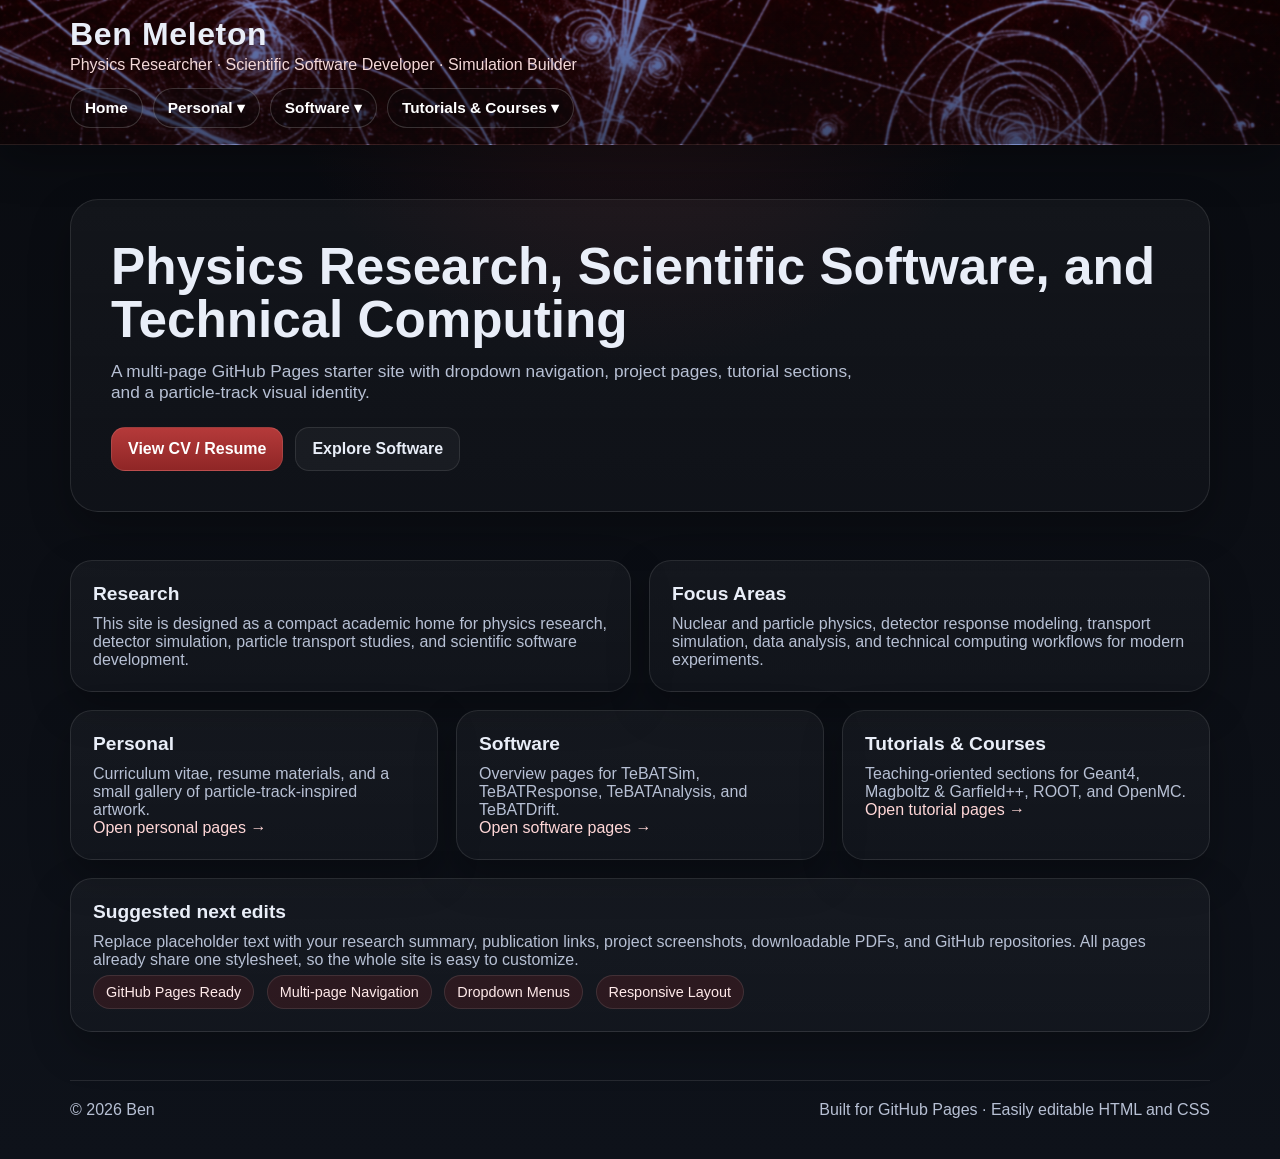
<file: index.html>
<!DOCTYPE html>
<html lang="en">
<head>
  <meta charset="UTF-8">
  <meta name="viewport" content="width=device-width, initial-scale=1.0">
  <title>Physics Research, Scientific Software, and Technical Computing | Ben</title>
  <meta name="description" content="A multi-page GitHub Pages starter site with dropdown navigation, project pages, tutorial sections, and a particle-track visual identity.">
  <link rel="stylesheet" href="styles.css">
</head>
<body>
  
<header class="site-header">
  <div class="header-inner">
    <div class="brand">
      <div class="branding">
        <h1>Ben Meleton</h1>
        <p>Physics Researcher · Scientific Software Developer · Simulation Builder</p>
      </div>
    </div>
    <nav class="navbar" aria-label="Main navigation">
      <a href="index.html">Home</a>

      <div class="dropdown">
        <button class="dropbtn">Personal ▾</button>
        <div class="dropdown-content">
          <a href="cv.html">Curriculum Vitae / Resume</a>
          <a href="artwork.html">Artwork</a>
        </div>
      </div>

      <div class="dropdown">
        <button class="dropbtn">Software ▾</button>
        <div class="dropdown-content">
          <a href="tebatsim.html">TeBATSim</a>
          <a href="tebatresponse.html">TeBATResponse</a>
          <a href="tebatanalysis.html">TeBATAnalysis</a>
          <a href="tebatdrift.html">TeBATDrift</a>
        </div>
      </div>

      <div class="dropdown">
        <button class="dropbtn">Tutorials &amp; Courses ▾</button>
        <div class="dropdown-content">
          <a href="geant4.html">Geant4</a>
          <a href="garfield.html">Magboltz &amp; Garfield++</a>
          <a href="root.html">ROOT</a>
          <a href="openmc.html">OpenMC</a>
        </div>
      </div>
    </nav>
  </div>
</header>

  
    <section class="hero">
      <div class="hero-card">
        <h2>Physics Research, Scientific Software, and Technical Computing</h2>
        <p>A multi-page GitHub Pages starter site with dropdown navigation, project pages, tutorial sections, and a particle-track visual identity.</p>
        <div class="hero-actions">
          <a class="btn btn-primary" href="cv.html">View CV / Resume</a>
          <a class="btn btn-secondary" href="tebatsim.html">Explore Software</a>
        </div>
      </div>
    </section>
    
  
  
<section class="section">
  <div class="grid">
    <article class="card wide">
      <h4>Research</h4>
      <p>
        This site is designed as a compact academic home for physics research,
        detector simulation, particle transport studies, and scientific software development.
      </p>
    </article>
    <article class="card wide">
      <h4>Focus Areas</h4>
      <p>
        Nuclear and particle physics, detector response modeling, transport simulation,
        data analysis, and technical computing workflows for modern experiments.
      </p>
    </article>

    <article class="card">
      <h4>Personal</h4>
      <p>Curriculum vitae, resume materials, and a small gallery of particle-track-inspired artwork.</p>
      <p><a href="cv.html">Open personal pages →</a></p>
    </article>

    <article class="card">
      <h4>Software</h4>
      <p>Overview pages for TeBATSim, TeBATResponse, TeBATAnalysis, and TeBATDrift.</p>
      <p><a href="tebatsim.html">Open software pages →</a></p>
    </article>

    <article class="card">
      <h4>Tutorials &amp; Courses</h4>
      <p>Teaching-oriented sections for Geant4, Magboltz &amp; Garfield++, ROOT, and OpenMC.</p>
      <p><a href="geant4.html">Open tutorial pages →</a></p>
    </article>

    <article class="card full">
      <h4>Suggested next edits</h4>
      <p>
        Replace placeholder text with your research summary, publication links, project screenshots,
        downloadable PDFs, and GitHub repositories. All pages already share one stylesheet,
        so the whole site is easy to customize.
      </p>
      <div class="tag">GitHub Pages Ready</div>
      <div class="tag">Multi-page Navigation</div>
      <div class="tag">Dropdown Menus</div>
      <div class="tag">Responsive Layout</div>
    </article>
  </div>
</section>

  <footer class="footer">
    <div class="footer-inner">
      <div>© 2026 Ben</div>
      <div>Built for GitHub Pages · Easily editable HTML and CSS</div>
    </div>
  </footer>
</body>
</html>
</file>
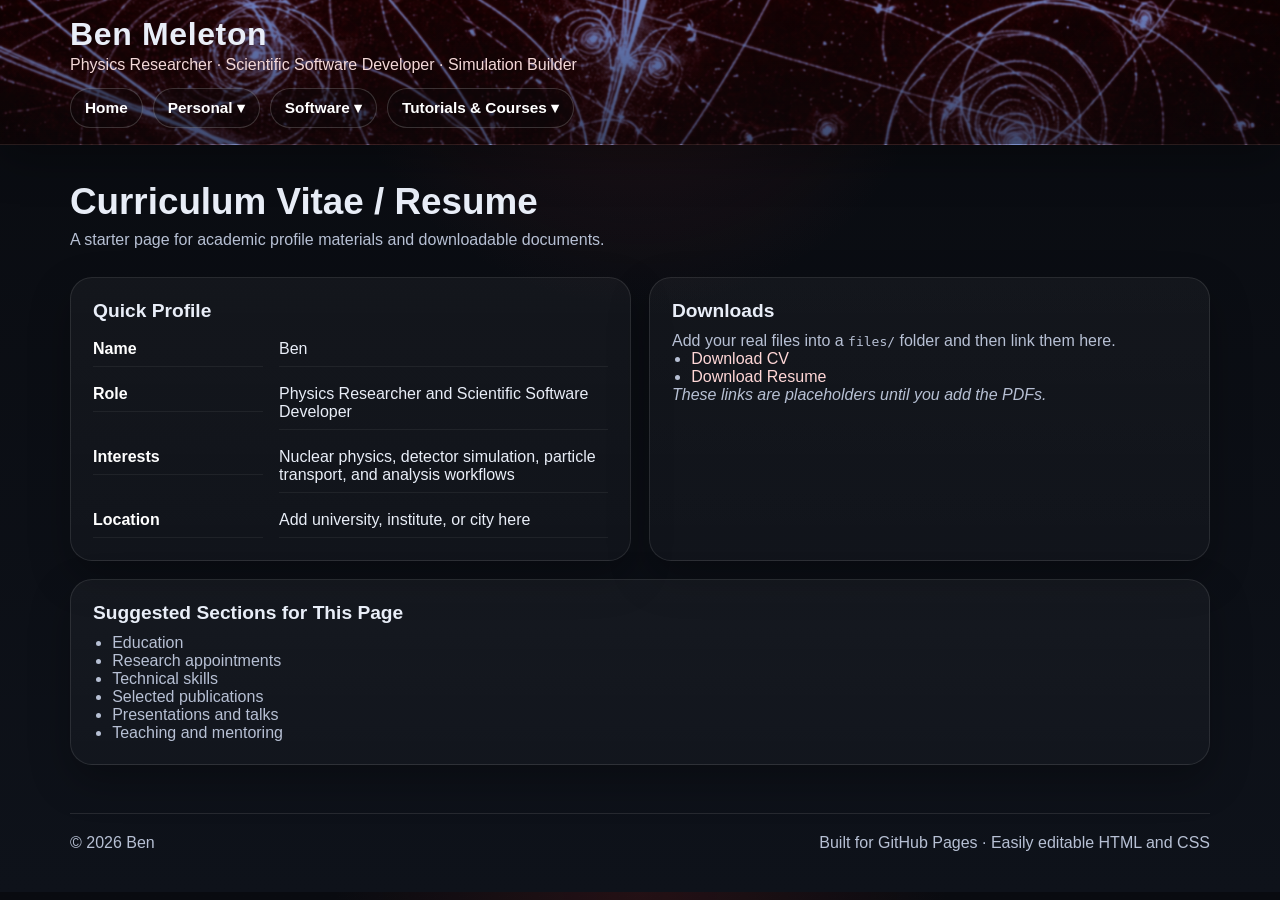
<file: cv.html>
<!DOCTYPE html>
<html lang="en">
<head>
  <meta charset="UTF-8">
  <meta name="viewport" content="width=device-width, initial-scale=1.0">
  <title>Curriculum Vitae / Resume | Benjamin Meleton</title>
  <meta name="description" content="A starter page for academic profile materials and downloadable documents.">
  <link rel="stylesheet" href="styles.css">
</head>
<body>
  
<header class="site-header">
  <div class="header-inner">
    <div class="brand">
      <div class="branding">
        <h1>Ben Meleton</h1>
        <p>Physics Researcher · Scientific Software Developer · Simulation Builder</p>
      </div>
    </div>
    <nav class="navbar" aria-label="Main navigation">
      <a href="index.html">Home</a>

      <div class="dropdown">
        <button class="dropbtn">Personal ▾</button>
        <div class="dropdown-content">
          <a href="cv.html">Curriculum Vitae / Resume</a>
          <a href="artwork.html">Artwork</a>
        </div>
      </div>

      <div class="dropdown">
        <button class="dropbtn">Software ▾</button>
        <div class="dropdown-content">
          <a href="tebatsim.html">TeBATSim</a>
          <a href="tebatresponse.html">TeBATResponse</a>
          <a href="tebatanalysis.html">TeBATAnalysis</a>
          <a href="tebatdrift.html">TeBATDrift</a>
        </div>
      </div>

      <div class="dropdown">
        <button class="dropbtn">Tutorials &amp; Courses ▾</button>
        <div class="dropdown-content">
          <a href="geant4.html">Geant4</a>
          <a href="garfield.html">Magboltz &amp; Garfield++</a>
          <a href="root.html">ROOT</a>
          <a href="openmc.html">OpenMC</a>
        </div>
      </div>
    </nav>
  </div>
</header>

  
  
    <section class="page-title">
      <h2>Curriculum Vitae / Resume</h2>
      <p>A starter page for academic profile materials and downloadable documents.</p>
    </section>
    
  
<section class="section">
  <div class="grid">
    <article class="card wide">
      <h4>Quick Profile</h4>
      <div class="kv">
        <div><strong>Name</strong></div><div>Ben</div>
        <div><strong>Role</strong></div><div>Physics Researcher and Scientific Software Developer</div>
        <div><strong>Interests</strong></div><div>Nuclear physics, detector simulation, particle transport, and analysis workflows</div>
        <div><strong>Location</strong></div><div>Add university, institute, or city here</div>
      </div>
    </article>
    <article class="card wide">
      <h4>Downloads</h4>
      <p>Add your real files into a <code>files/</code> folder and then link them here.</p>
      <ul class="list-clean">
        <li><a href="files/cv.pdf">Download CV</a></li>
        <li><a href="files/resume.pdf">Download Resume</a></li>
      </ul>
      <p class="note">These links are placeholders until you add the PDFs.</p>
    </article>

    <article class="card full">
      <h4>Suggested Sections for This Page</h4>
      <ul class="list-clean">
        <li>Education</li>
        <li>Research appointments</li>
        <li>Technical skills</li>
        <li>Selected publications</li>
        <li>Presentations and talks</li>
        <li>Teaching and mentoring</li>
      </ul>
    </article>
  </div>
</section>

  <footer class="footer">
    <div class="footer-inner">
      <div>© 2026 Ben</div>
      <div>Built for GitHub Pages · Easily editable HTML and CSS</div>
    </div>
  </footer>
</body>
</html>
</file>
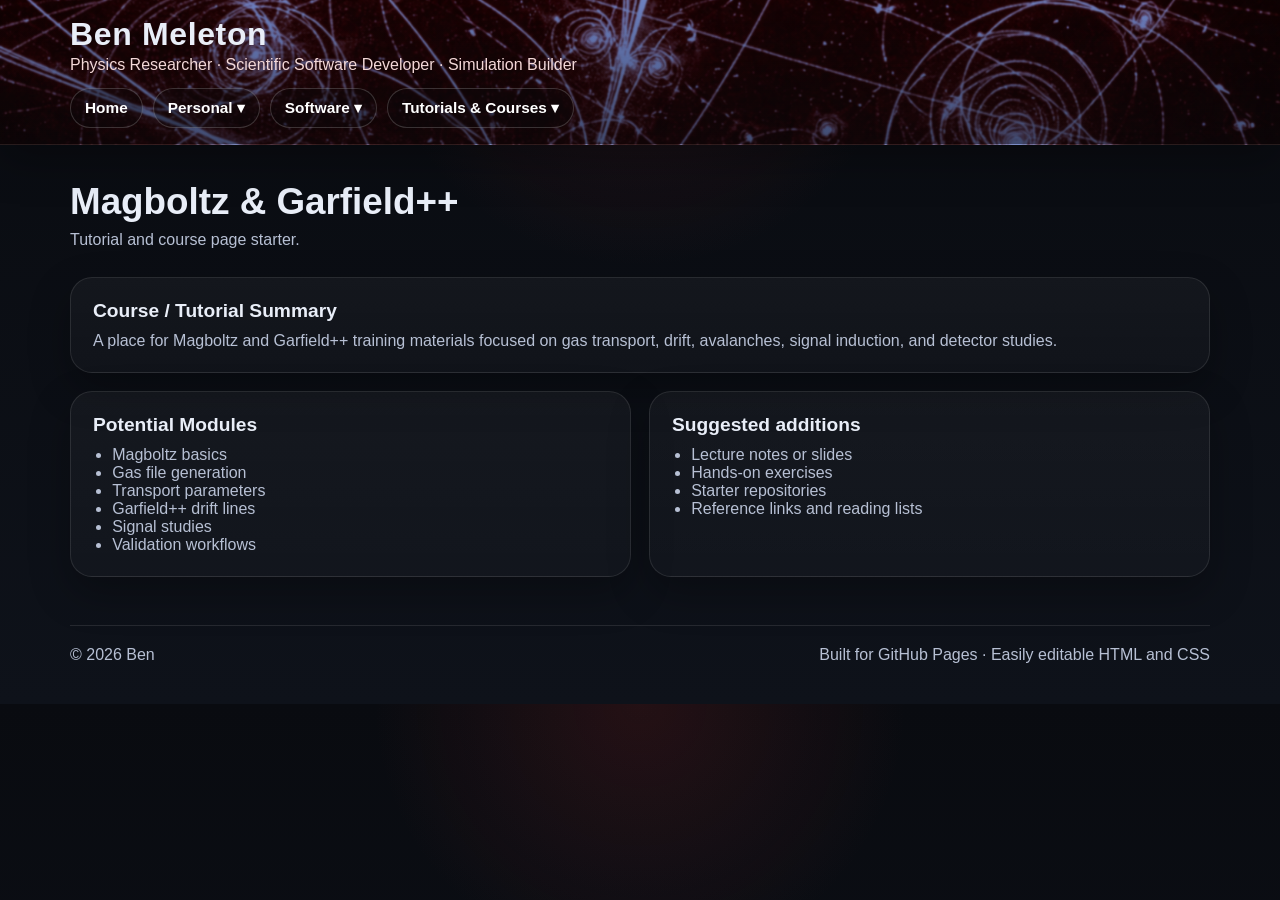
<file: garfield.html>
<!DOCTYPE html>
<html lang="en">
<head>
  <meta charset="UTF-8">
  <meta name="viewport" content="width=device-width, initial-scale=1.0">
  <title>Magboltz & Garfield++ | Benjamin Meleton</title>
  <meta name="description" content="Tutorial and course page starter.">
  <link rel="stylesheet" href="styles.css">
</head>
<body>
  
<header class="site-header">
  <div class="header-inner">
    <div class="brand">
      <div class="branding">
        <h1>Ben Meleton</h1>
        <p>Physics Researcher · Scientific Software Developer · Simulation Builder</p>
      </div>
    </div>
    <nav class="navbar" aria-label="Main navigation">
      <a href="index.html">Home</a>

      <div class="dropdown">
        <button class="dropbtn">Personal ▾</button>
        <div class="dropdown-content">
          <a href="cv.html">Curriculum Vitae / Resume</a>
          <a href="artwork.html">Artwork</a>
        </div>
      </div>

      <div class="dropdown">
        <button class="dropbtn">Software ▾</button>
        <div class="dropdown-content">
          <a href="tebatsim.html">TeBATSim</a>
          <a href="tebatresponse.html">TeBATResponse</a>
          <a href="tebatanalysis.html">TeBATAnalysis</a>
          <a href="tebatdrift.html">TeBATDrift</a>
        </div>
      </div>

      <div class="dropdown">
        <button class="dropbtn">Tutorials &amp; Courses ▾</button>
        <div class="dropdown-content">
          <a href="geant4.html">Geant4</a>
          <a href="garfield.html">Magboltz &amp; Garfield++</a>
          <a href="root.html">ROOT</a>
          <a href="openmc.html">OpenMC</a>
        </div>
      </div>
    </nav>
  </div>
</header>

  
  
    <section class="page-title">
      <h2>Magboltz & Garfield++</h2>
      <p>Tutorial and course page starter.</p>
    </section>
    
  
<section class="section">
  <div class="grid">
    <article class="card full">
      <h4>Course / Tutorial Summary</h4>
      <p>A place for Magboltz and Garfield++ training materials focused on gas transport, drift, avalanches, signal induction, and detector studies.</p>
    </article>
    <article class="card wide">
      <h4>Potential Modules</h4>
      <ul class="list-clean"><li>Magboltz basics</li><li>Gas file generation</li><li>Transport parameters</li><li>Garfield++ drift lines</li><li>Signal studies</li><li>Validation workflows</li></ul>
    </article>
    <article class="card wide">
      <h4>Suggested additions</h4>
      <ul class="list-clean">
        <li>Lecture notes or slides</li>
        <li>Hands-on exercises</li>
        <li>Starter repositories</li>
        <li>Reference links and reading lists</li>
      </ul>
    </article>
  </div>
</section>

  <footer class="footer">
    <div class="footer-inner">
      <div>© 2026 Ben</div>
      <div>Built for GitHub Pages · Easily editable HTML and CSS</div>
    </div>
  </footer>
</body>
</html>
</file>
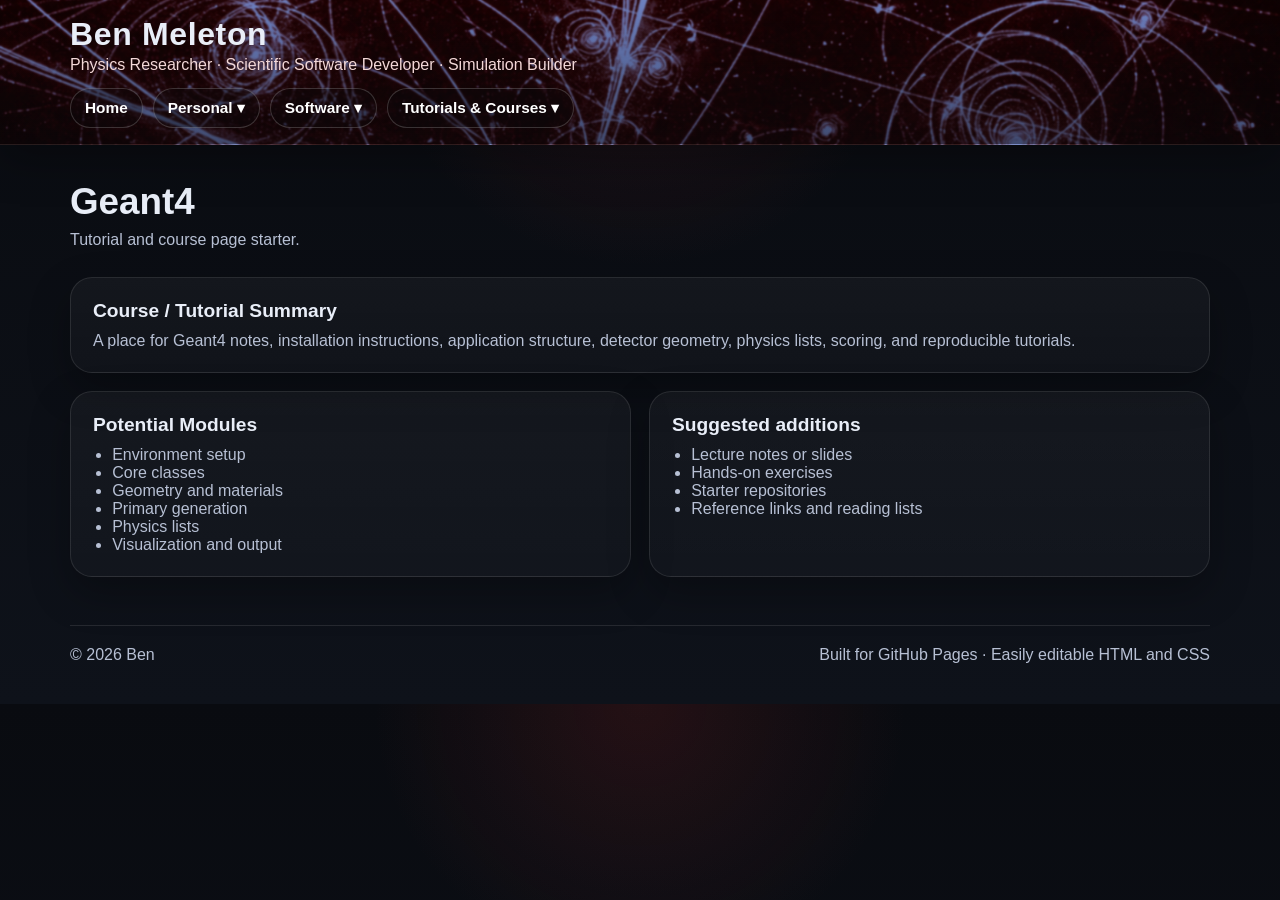
<file: geant4.html>
<!DOCTYPE html>
<html lang="en">
<head>
  <meta charset="UTF-8">
  <meta name="viewport" content="width=device-width, initial-scale=1.0">
  <title>Geant4 | Benjamin Meleton</title>
  <meta name="description" content="Tutorial and course page starter.">
  <link rel="stylesheet" href="styles.css">
</head>
<body>
  
<header class="site-header">
  <div class="header-inner">
    <div class="brand">
      <div class="branding">
        <h1>Ben Meleton</h1>
        <p>Physics Researcher · Scientific Software Developer · Simulation Builder</p>
      </div>
    </div>
    <nav class="navbar" aria-label="Main navigation">
      <a href="index.html">Home</a>

      <div class="dropdown">
        <button class="dropbtn">Personal ▾</button>
        <div class="dropdown-content">
          <a href="cv.html">Curriculum Vitae / Resume</a>
          <a href="artwork.html">Artwork</a>
        </div>
      </div>

      <div class="dropdown">
        <button class="dropbtn">Software ▾</button>
        <div class="dropdown-content">
          <a href="tebatsim.html">TeBATSim</a>
          <a href="tebatresponse.html">TeBATResponse</a>
          <a href="tebatanalysis.html">TeBATAnalysis</a>
          <a href="tebatdrift.html">TeBATDrift</a>
        </div>
      </div>

      <div class="dropdown">
        <button class="dropbtn">Tutorials &amp; Courses ▾</button>
        <div class="dropdown-content">
          <a href="geant4.html">Geant4</a>
          <a href="garfield.html">Magboltz &amp; Garfield++</a>
          <a href="root.html">ROOT</a>
          <a href="openmc.html">OpenMC</a>
        </div>
      </div>
    </nav>
  </div>
</header>

  
  
    <section class="page-title">
      <h2>Geant4</h2>
      <p>Tutorial and course page starter.</p>
    </section>
    
  
<section class="section">
  <div class="grid">
    <article class="card full">
      <h4>Course / Tutorial Summary</h4>
      <p>A place for Geant4 notes, installation instructions, application structure, detector geometry, physics lists, scoring, and reproducible tutorials.</p>
    </article>
    <article class="card wide">
      <h4>Potential Modules</h4>
      <ul class="list-clean"><li>Environment setup</li><li>Core classes</li><li>Geometry and materials</li><li>Primary generation</li><li>Physics lists</li><li>Visualization and output</li></ul>
    </article>
    <article class="card wide">
      <h4>Suggested additions</h4>
      <ul class="list-clean">
        <li>Lecture notes or slides</li>
        <li>Hands-on exercises</li>
        <li>Starter repositories</li>
        <li>Reference links and reading lists</li>
      </ul>
    </article>
  </div>
</section>

  <footer class="footer">
    <div class="footer-inner">
      <div>© 2026 Ben</div>
      <div>Built for GitHub Pages · Easily editable HTML and CSS</div>
    </div>
  </footer>
</body>
</html>
</file>
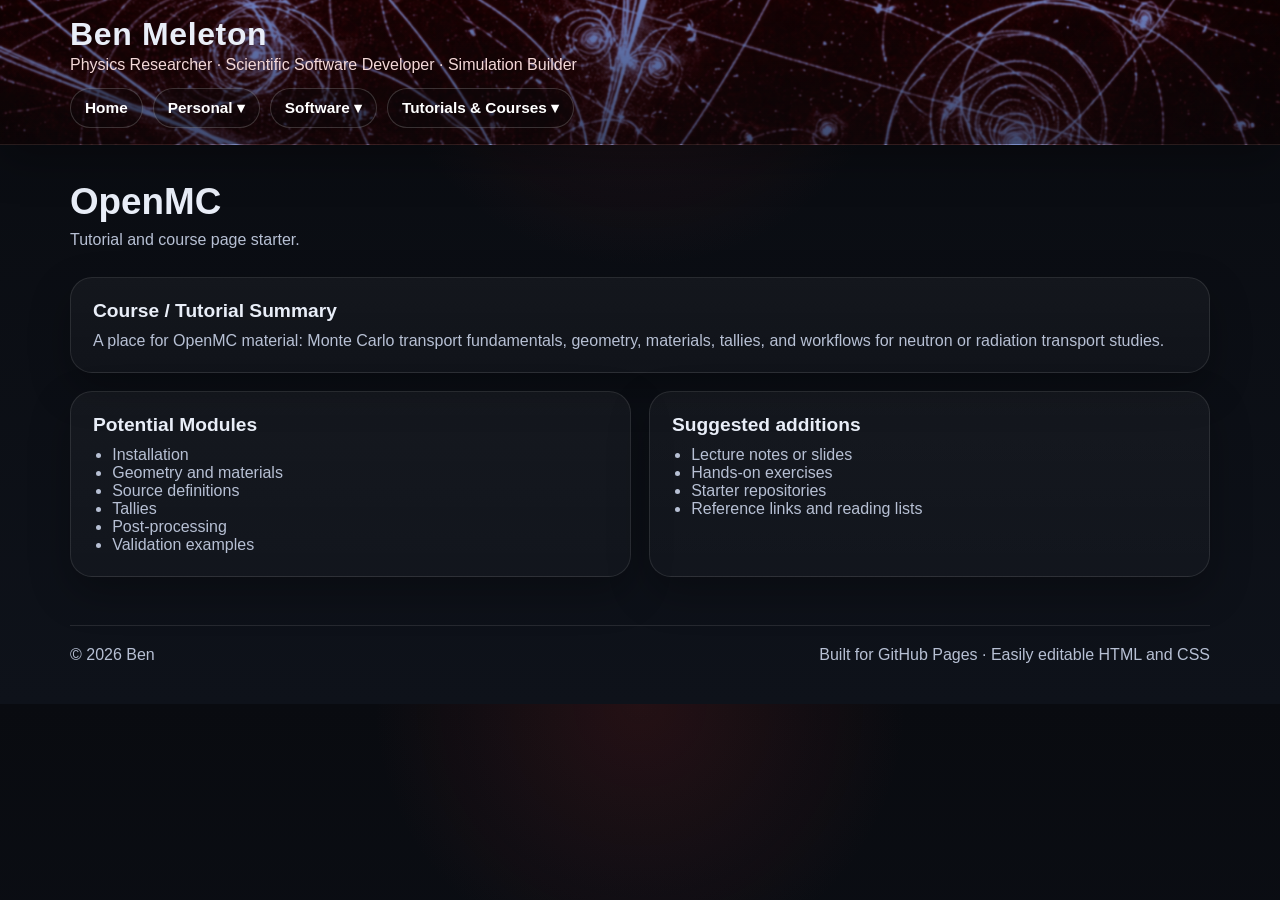
<file: openmc.html>
<!DOCTYPE html>
<html lang="en">
<head>
  <meta charset="UTF-8">
  <meta name="viewport" content="width=device-width, initial-scale=1.0">
  <title>OpenMC | Benjamin Meleton</title>
  <meta name="description" content="Tutorial and course page starter.">
  <link rel="stylesheet" href="styles.css">
</head>
<body>
  
<header class="site-header">
  <div class="header-inner">
    <div class="brand">
      <div class="branding">
        <h1>Ben Meleton</h1>
        <p>Physics Researcher · Scientific Software Developer · Simulation Builder</p>
      </div>
    </div>
    <nav class="navbar" aria-label="Main navigation">
      <a href="index.html">Home</a>

      <div class="dropdown">
        <button class="dropbtn">Personal ▾</button>
        <div class="dropdown-content">
          <a href="cv.html">Curriculum Vitae / Resume</a>
          <a href="artwork.html">Artwork</a>
        </div>
      </div>

      <div class="dropdown">
        <button class="dropbtn">Software ▾</button>
        <div class="dropdown-content">
          <a href="tebatsim.html">TeBATSim</a>
          <a href="tebatresponse.html">TeBATResponse</a>
          <a href="tebatanalysis.html">TeBATAnalysis</a>
          <a href="tebatdrift.html">TeBATDrift</a>
        </div>
      </div>

      <div class="dropdown">
        <button class="dropbtn">Tutorials &amp; Courses ▾</button>
        <div class="dropdown-content">
          <a href="geant4.html">Geant4</a>
          <a href="garfield.html">Magboltz &amp; Garfield++</a>
          <a href="root.html">ROOT</a>
          <a href="openmc.html">OpenMC</a>
        </div>
      </div>
    </nav>
  </div>
</header>

  
  
    <section class="page-title">
      <h2>OpenMC</h2>
      <p>Tutorial and course page starter.</p>
    </section>
    
  
<section class="section">
  <div class="grid">
    <article class="card full">
      <h4>Course / Tutorial Summary</h4>
      <p>A place for OpenMC material: Monte Carlo transport fundamentals, geometry, materials, tallies, and workflows for neutron or radiation transport studies.</p>
    </article>
    <article class="card wide">
      <h4>Potential Modules</h4>
      <ul class="list-clean"><li>Installation</li><li>Geometry and materials</li><li>Source definitions</li><li>Tallies</li><li>Post-processing</li><li>Validation examples</li></ul>
    </article>
    <article class="card wide">
      <h4>Suggested additions</h4>
      <ul class="list-clean">
        <li>Lecture notes or slides</li>
        <li>Hands-on exercises</li>
        <li>Starter repositories</li>
        <li>Reference links and reading lists</li>
      </ul>
    </article>
  </div>
</section>

  <footer class="footer">
    <div class="footer-inner">
      <div>© 2026 Ben</div>
      <div>Built for GitHub Pages · Easily editable HTML and CSS</div>
    </div>
  </footer>
</body>
</html>
</file>
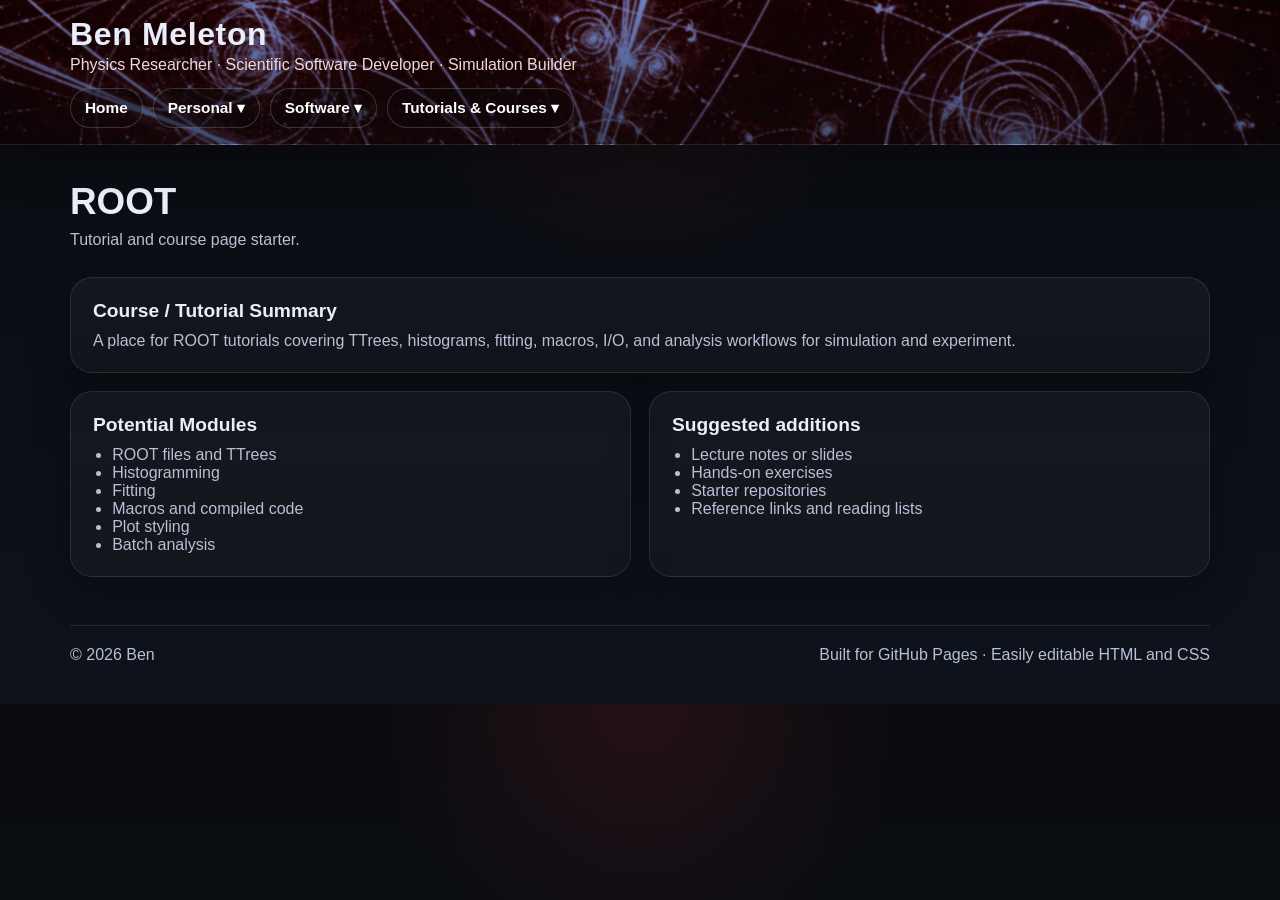
<file: root.html>
<!DOCTYPE html>
<html lang="en">
<head>
  <meta charset="UTF-8">
  <meta name="viewport" content="width=device-width, initial-scale=1.0">
  <title>ROOT | Benjamin Meleton</title>
  <meta name="description" content="Tutorial and course page starter.">
  <link rel="stylesheet" href="styles.css">
</head>
<body>
  
<header class="site-header">
  <div class="header-inner">
    <div class="brand">
      <div class="branding">
        <h1>Ben Meleton</h1>
        <p>Physics Researcher · Scientific Software Developer · Simulation Builder</p>
      </div>
    </div>
    <nav class="navbar" aria-label="Main navigation">
      <a href="index.html">Home</a>

      <div class="dropdown">
        <button class="dropbtn">Personal ▾</button>
        <div class="dropdown-content">
          <a href="cv.html">Curriculum Vitae / Resume</a>
          <a href="artwork.html">Artwork</a>
        </div>
      </div>

      <div class="dropdown">
        <button class="dropbtn">Software ▾</button>
        <div class="dropdown-content">
          <a href="tebatsim.html">TeBATSim</a>
          <a href="tebatresponse.html">TeBATResponse</a>
          <a href="tebatanalysis.html">TeBATAnalysis</a>
          <a href="tebatdrift.html">TeBATDrift</a>
        </div>
      </div>

      <div class="dropdown">
        <button class="dropbtn">Tutorials &amp; Courses ▾</button>
        <div class="dropdown-content">
          <a href="geant4.html">Geant4</a>
          <a href="garfield.html">Magboltz &amp; Garfield++</a>
          <a href="root.html">ROOT</a>
          <a href="openmc.html">OpenMC</a>
        </div>
      </div>
    </nav>
  </div>
</header>

  
  
    <section class="page-title">
      <h2>ROOT</h2>
      <p>Tutorial and course page starter.</p>
    </section>
    
  
<section class="section">
  <div class="grid">
    <article class="card full">
      <h4>Course / Tutorial Summary</h4>
      <p>A place for ROOT tutorials covering TTrees, histograms, fitting, macros, I/O, and analysis workflows for simulation and experiment.</p>
    </article>
    <article class="card wide">
      <h4>Potential Modules</h4>
      <ul class="list-clean"><li>ROOT files and TTrees</li><li>Histogramming</li><li>Fitting</li><li>Macros and compiled code</li><li>Plot styling</li><li>Batch analysis</li></ul>
    </article>
    <article class="card wide">
      <h4>Suggested additions</h4>
      <ul class="list-clean">
        <li>Lecture notes or slides</li>
        <li>Hands-on exercises</li>
        <li>Starter repositories</li>
        <li>Reference links and reading lists</li>
      </ul>
    </article>
  </div>
</section>

  <footer class="footer">
    <div class="footer-inner">
      <div>© 2026 Ben</div>
      <div>Built for GitHub Pages · Easily editable HTML and CSS</div>
    </div>
  </footer>
</body>
</html>
</file>
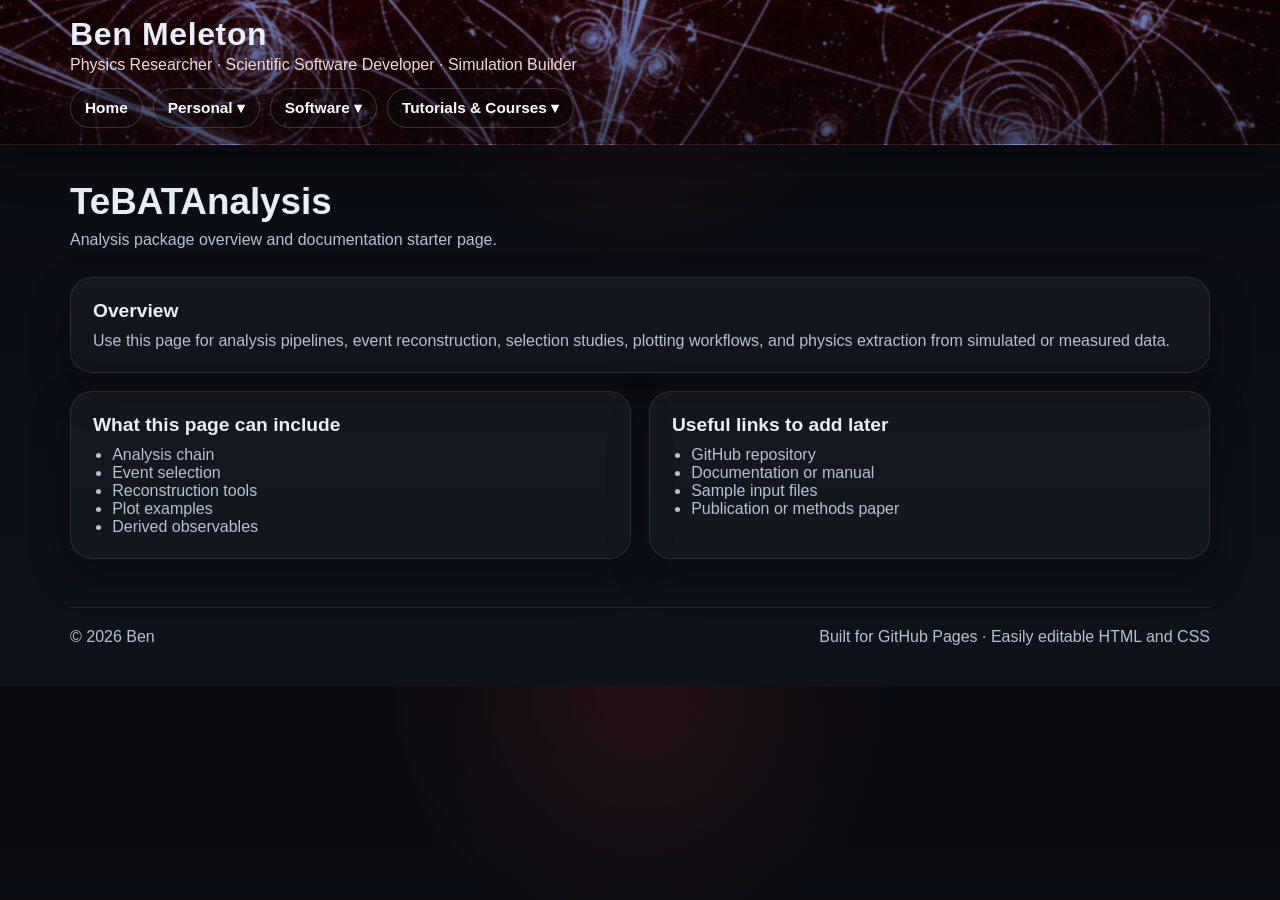
<file: tebatanalysis.html>
<!DOCTYPE html>
<html lang="en">
<head>
  <meta charset="UTF-8">
  <meta name="viewport" content="width=device-width, initial-scale=1.0">
  <title>TeBATAnalysis | Benjamin Meleton</title>
  <meta name="description" content="Analysis package overview and documentation starter page.">
  <link rel="stylesheet" href="styles.css">
</head>
<body>
  
<header class="site-header">
  <div class="header-inner">
    <div class="brand">
      <div class="branding">
        <h1>Ben Meleton</h1>
        <p>Physics Researcher · Scientific Software Developer · Simulation Builder</p>
      </div>
    </div>
    <nav class="navbar" aria-label="Main navigation">
      <a href="index.html">Home</a>

      <div class="dropdown">
        <button class="dropbtn">Personal ▾</button>
        <div class="dropdown-content">
          <a href="cv.html">Curriculum Vitae / Resume</a>
          <a href="artwork.html">Artwork</a>
        </div>
      </div>

      <div class="dropdown">
        <button class="dropbtn">Software ▾</button>
        <div class="dropdown-content">
          <a href="tebatsim.html">TeBATSim</a>
          <a href="tebatresponse.html">TeBATResponse</a>
          <a href="tebatanalysis.html">TeBATAnalysis</a>
          <a href="tebatdrift.html">TeBATDrift</a>
        </div>
      </div>

      <div class="dropdown">
        <button class="dropbtn">Tutorials &amp; Courses ▾</button>
        <div class="dropdown-content">
          <a href="geant4.html">Geant4</a>
          <a href="garfield.html">Magboltz &amp; Garfield++</a>
          <a href="root.html">ROOT</a>
          <a href="openmc.html">OpenMC</a>
        </div>
      </div>
    </nav>
  </div>
</header>

  
  
    <section class="page-title">
      <h2>TeBATAnalysis</h2>
      <p>Analysis package overview and documentation starter page.</p>
    </section>
    
  
<section class="section">
  <div class="grid">
    <article class="card full">
      <h4>Overview</h4>
      <p>Use this page for analysis pipelines, event reconstruction, selection studies, plotting workflows, and physics extraction from simulated or measured data.</p>
    </article>
    <article class="card wide">
      <h4>What this page can include</h4>
      <ul class="list-clean"><li>Analysis chain</li><li>Event selection</li><li>Reconstruction tools</li><li>Plot examples</li><li>Derived observables</li></ul>
    </article>
    <article class="card wide">
      <h4>Useful links to add later</h4>
      <ul class="list-clean">
        <li>GitHub repository</li>
        <li>Documentation or manual</li>
        <li>Sample input files</li>
        <li>Publication or methods paper</li>
      </ul>
    </article>
  </div>
</section>

  <footer class="footer">
    <div class="footer-inner">
      <div>© 2026 Ben</div>
      <div>Built for GitHub Pages · Easily editable HTML and CSS</div>
    </div>
  </footer>
</body>
</html>
</file>
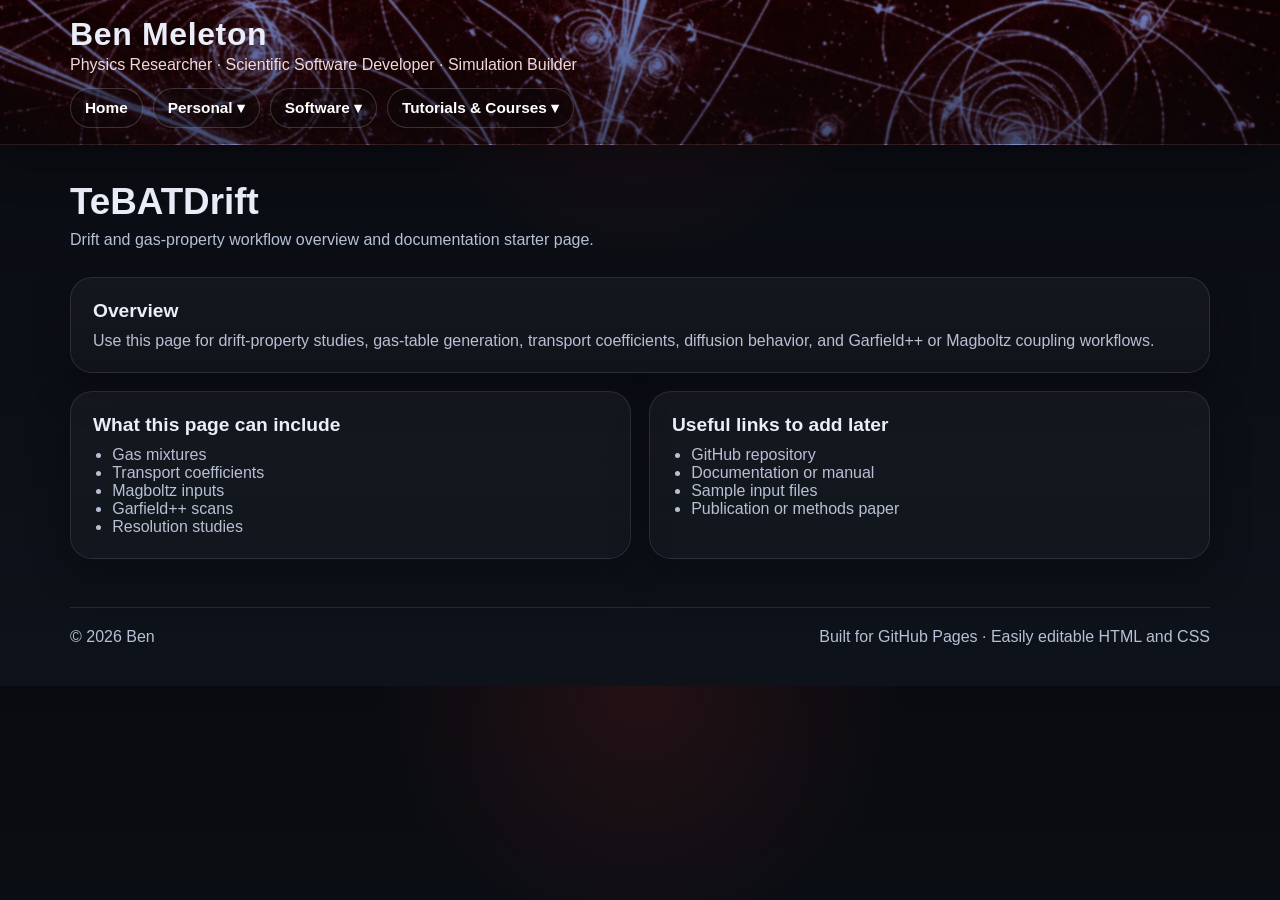
<file: tebatdrift.html>
<!DOCTYPE html>
<html lang="en">
<head>
  <meta charset="UTF-8">
  <meta name="viewport" content="width=device-width, initial-scale=1.0">
  <title>TeBATDrift | Benjamin Meleton</title>
  <meta name="description" content="Drift and gas-property workflow overview and documentation starter page.">
  <link rel="stylesheet" href="styles.css">
</head>
<body>
  
<header class="site-header">
  <div class="header-inner">
    <div class="brand">
      <div class="branding">
        <h1>Ben Meleton</h1>
        <p>Physics Researcher · Scientific Software Developer · Simulation Builder</p>
      </div>
    </div>
    <nav class="navbar" aria-label="Main navigation">
      <a href="index.html">Home</a>

      <div class="dropdown">
        <button class="dropbtn">Personal ▾</button>
        <div class="dropdown-content">
          <a href="cv.html">Curriculum Vitae / Resume</a>
          <a href="artwork.html">Artwork</a>
        </div>
      </div>

      <div class="dropdown">
        <button class="dropbtn">Software ▾</button>
        <div class="dropdown-content">
          <a href="tebatsim.html">TeBATSim</a>
          <a href="tebatresponse.html">TeBATResponse</a>
          <a href="tebatanalysis.html">TeBATAnalysis</a>
          <a href="tebatdrift.html">TeBATDrift</a>
        </div>
      </div>

      <div class="dropdown">
        <button class="dropbtn">Tutorials &amp; Courses ▾</button>
        <div class="dropdown-content">
          <a href="geant4.html">Geant4</a>
          <a href="garfield.html">Magboltz &amp; Garfield++</a>
          <a href="root.html">ROOT</a>
          <a href="openmc.html">OpenMC</a>
        </div>
      </div>
    </nav>
  </div>
</header>

  
  
    <section class="page-title">
      <h2>TeBATDrift</h2>
      <p>Drift and gas-property workflow overview and documentation starter page.</p>
    </section>
    
  
<section class="section">
  <div class="grid">
    <article class="card full">
      <h4>Overview</h4>
      <p>Use this page for drift-property studies, gas-table generation, transport coefficients, diffusion behavior, and Garfield++ or Magboltz coupling workflows.</p>
    </article>
    <article class="card wide">
      <h4>What this page can include</h4>
      <ul class="list-clean"><li>Gas mixtures</li><li>Transport coefficients</li><li>Magboltz inputs</li><li>Garfield++ scans</li><li>Resolution studies</li></ul>
    </article>
    <article class="card wide">
      <h4>Useful links to add later</h4>
      <ul class="list-clean">
        <li>GitHub repository</li>
        <li>Documentation or manual</li>
        <li>Sample input files</li>
        <li>Publication or methods paper</li>
      </ul>
    </article>
  </div>
</section>

  <footer class="footer">
    <div class="footer-inner">
      <div>© 2026 Ben</div>
      <div>Built for GitHub Pages · Easily editable HTML and CSS</div>
    </div>
  </footer>
</body>
</html>
</file>
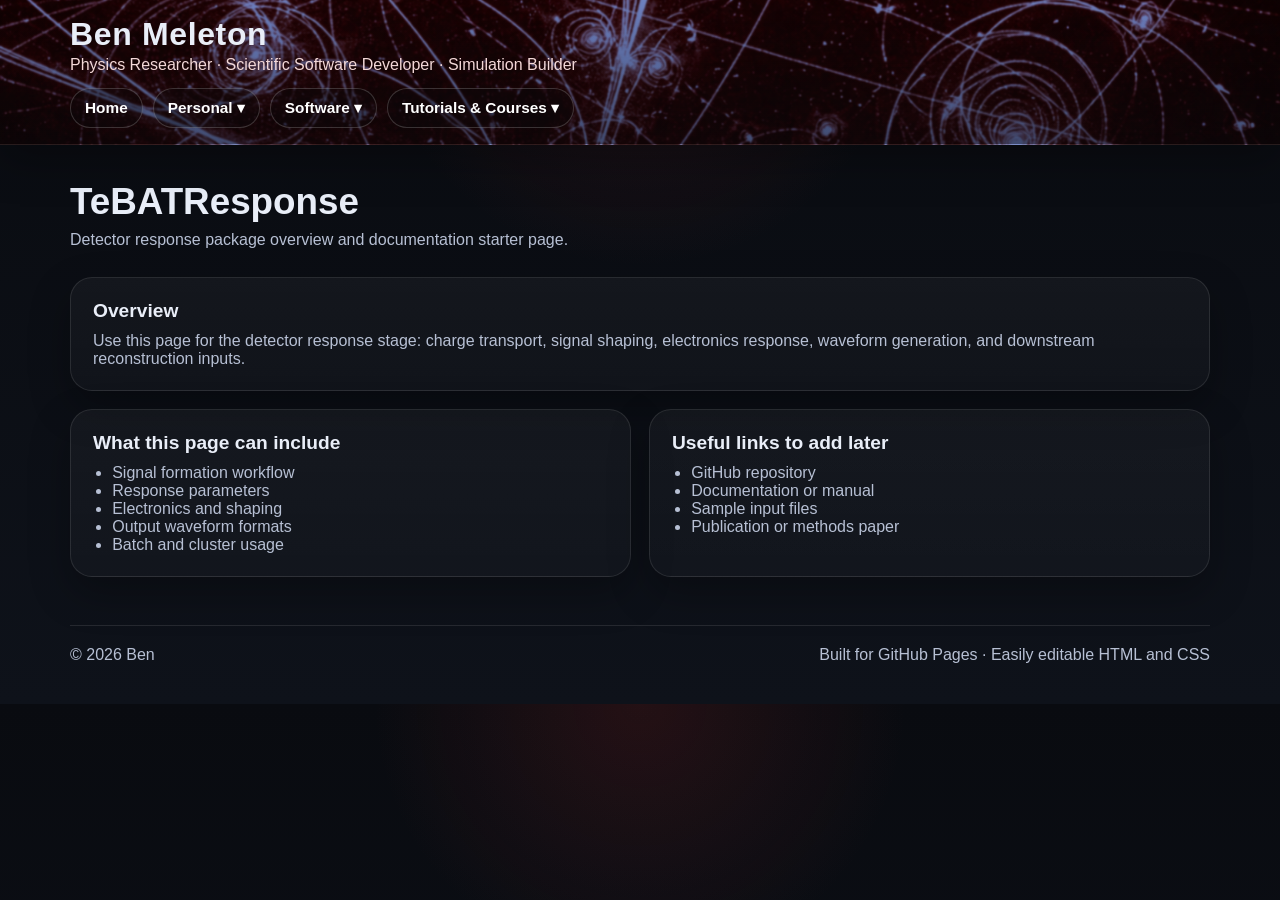
<file: tebatresponse.html>
<!DOCTYPE html>
<html lang="en">
<head>
  <meta charset="UTF-8">
  <meta name="viewport" content="width=device-width, initial-scale=1.0">
  <title>TeBATResponse | Benjamin Meleton</title>
  <meta name="description" content="Detector response package overview and documentation starter page.">
  <link rel="stylesheet" href="styles.css">
</head>
<body>
  
<header class="site-header">
  <div class="header-inner">
    <div class="brand">
      <div class="branding">
        <h1>Ben Meleton</h1>
        <p>Physics Researcher · Scientific Software Developer · Simulation Builder</p>
      </div>
    </div>
    <nav class="navbar" aria-label="Main navigation">
      <a href="index.html">Home</a>

      <div class="dropdown">
        <button class="dropbtn">Personal ▾</button>
        <div class="dropdown-content">
          <a href="cv.html">Curriculum Vitae / Resume</a>
          <a href="artwork.html">Artwork</a>
        </div>
      </div>

      <div class="dropdown">
        <button class="dropbtn">Software ▾</button>
        <div class="dropdown-content">
          <a href="tebatsim.html">TeBATSim</a>
          <a href="tebatresponse.html">TeBATResponse</a>
          <a href="tebatanalysis.html">TeBATAnalysis</a>
          <a href="tebatdrift.html">TeBATDrift</a>
        </div>
      </div>

      <div class="dropdown">
        <button class="dropbtn">Tutorials &amp; Courses ▾</button>
        <div class="dropdown-content">
          <a href="geant4.html">Geant4</a>
          <a href="garfield.html">Magboltz &amp; Garfield++</a>
          <a href="root.html">ROOT</a>
          <a href="openmc.html">OpenMC</a>
        </div>
      </div>
    </nav>
  </div>
</header>

  
  
    <section class="page-title">
      <h2>TeBATResponse</h2>
      <p>Detector response package overview and documentation starter page.</p>
    </section>
    
  
<section class="section">
  <div class="grid">
    <article class="card full">
      <h4>Overview</h4>
      <p>Use this page for the detector response stage: charge transport, signal shaping, electronics response, waveform generation, and downstream reconstruction inputs.</p>
    </article>
    <article class="card wide">
      <h4>What this page can include</h4>
      <ul class="list-clean"><li>Signal formation workflow</li><li>Response parameters</li><li>Electronics and shaping</li><li>Output waveform formats</li><li>Batch and cluster usage</li></ul>
    </article>
    <article class="card wide">
      <h4>Useful links to add later</h4>
      <ul class="list-clean">
        <li>GitHub repository</li>
        <li>Documentation or manual</li>
        <li>Sample input files</li>
        <li>Publication or methods paper</li>
      </ul>
    </article>
  </div>
</section>

  <footer class="footer">
    <div class="footer-inner">
      <div>© 2026 Ben</div>
      <div>Built for GitHub Pages · Easily editable HTML and CSS</div>
    </div>
  </footer>
</body>
</html>
</file>
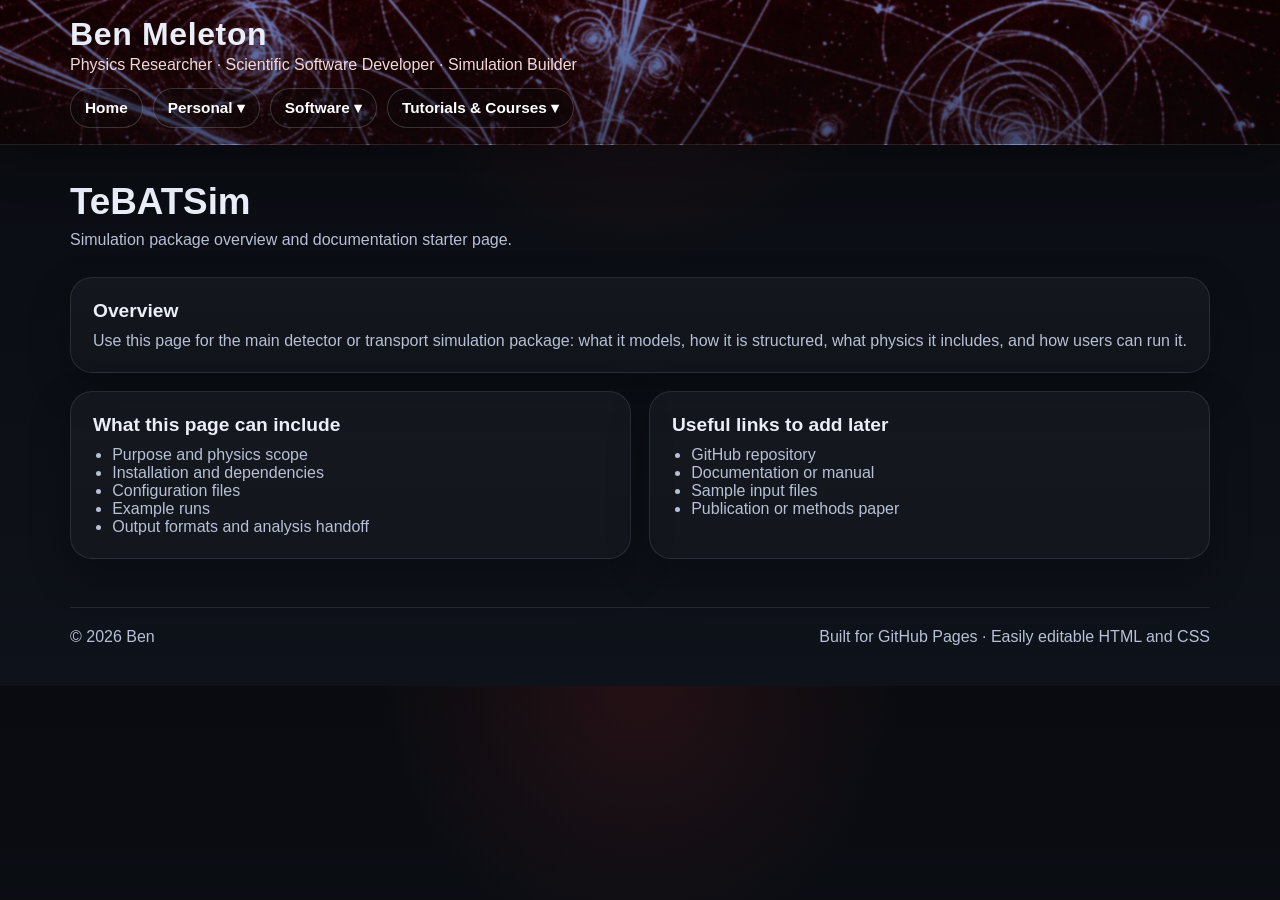
<file: tebatsim.html>
<!DOCTYPE html>
<html lang="en">
<head>
  <meta charset="UTF-8">
  <meta name="viewport" content="width=device-width, initial-scale=1.0">
  <title>TeBATSim | Benjamin Meleton</title>
  <meta name="description" content="Simulation package overview and documentation starter page.">
  <link rel="stylesheet" href="styles.css">
</head>
<body>
  
<header class="site-header">
  <div class="header-inner">
    <div class="brand">
      <div class="branding">
        <h1>Ben Meleton</h1>
        <p>Physics Researcher · Scientific Software Developer · Simulation Builder</p>
      </div>
    </div>
    <nav class="navbar" aria-label="Main navigation">
      <a href="index.html">Home</a>

      <div class="dropdown">
        <button class="dropbtn">Personal ▾</button>
        <div class="dropdown-content">
          <a href="cv.html">Curriculum Vitae / Resume</a>
          <a href="artwork.html">Artwork</a>
        </div>
      </div>

      <div class="dropdown">
        <button class="dropbtn">Software ▾</button>
        <div class="dropdown-content">
          <a href="tebatsim.html">TeBATSim</a>
          <a href="tebatresponse.html">TeBATResponse</a>
          <a href="tebatanalysis.html">TeBATAnalysis</a>
          <a href="tebatdrift.html">TeBATDrift</a>
        </div>
      </div>

      <div class="dropdown">
        <button class="dropbtn">Tutorials &amp; Courses ▾</button>
        <div class="dropdown-content">
          <a href="geant4.html">Geant4</a>
          <a href="garfield.html">Magboltz &amp; Garfield++</a>
          <a href="root.html">ROOT</a>
          <a href="openmc.html">OpenMC</a>
        </div>
      </div>
    </nav>
  </div>
</header>

  
  
    <section class="page-title">
      <h2>TeBATSim</h2>
      <p>Simulation package overview and documentation starter page.</p>
    </section>
    
  
<section class="section">
  <div class="grid">
    <article class="card full">
      <h4>Overview</h4>
      <p>Use this page for the main detector or transport simulation package: what it models, how it is structured, what physics it includes, and how users can run it.</p>
    </article>
    <article class="card wide">
      <h4>What this page can include</h4>
      <ul class="list-clean"><li>Purpose and physics scope</li><li>Installation and dependencies</li><li>Configuration files</li><li>Example runs</li><li>Output formats and analysis handoff</li></ul>
    </article>
    <article class="card wide">
      <h4>Useful links to add later</h4>
      <ul class="list-clean">
        <li>GitHub repository</li>
        <li>Documentation or manual</li>
        <li>Sample input files</li>
        <li>Publication or methods paper</li>
      </ul>
    </article>
  </div>
</section>

  <footer class="footer">
    <div class="footer-inner">
      <div>© 2026 Ben</div>
      <div>Built for GitHub Pages · Easily editable HTML and CSS</div>
    </div>
  </footer>
</body>
</html>
</file>
<file: styles.css>
:root{
  --bg:#0b0d12;
  --panel:#121722;
  --panel-2:#18202d;
  --text:#e9eef8;
  --muted:#b7c0d4;
  --accent:#9f2a2a;
  --accent-2:#f3d8d8;
  --border:rgba(255,255,255,0.10);
  --shadow:0 16px 40px rgba(0,0,0,0.28);
  --maxw:1180px;
}
*{box-sizing:border-box}
html{scroll-behavior:smooth}
body{
  margin:0;
  font-family:Inter,Segoe UI,Arial,sans-serif;
  background:
    radial-gradient(circle at top, rgba(159,42,42,.18), transparent 28%),
    linear-gradient(180deg, #090b10 0%, #0e121a 100%);
  color:var(--text);
}
a{color:#ffd7d7;text-decoration:none}
a:hover{color:#fff}
img{max-width:100%;display:block}

.site-header{
  position:sticky;
  top:0;
  z-index:1000;
  border-bottom:1px solid var(--border);
  box-shadow:var(--shadow);
  background: 
    linear-gradient(rgba(8,8,12,0.1), rgba(8,8,12,.5)),
    url("assets/particle-header.PNG") center/cover no-repeat;
  backdrop-filter: blur(0px);
}
.header-inner{
  max-width:var(--maxw);
  margin:0 auto;
  padding:18px 20px 16px;
}
.brand{
  display:flex;
  align-items:flex-end;
  justify-content:space-between;
  gap:24px;
  flex-wrap:wrap;
}
.branding h1{
  margin:0;
  font-size:2rem;
  line-height:1;
  letter-spacing:.02em;
}
.branding p{
  margin:.35rem 0 0;
  color:var(--accent-2);
  font-size:1rem;
}
.navbar{
  margin-top:14px;
  display:flex;
  gap:10px;
  flex-wrap:wrap;
  align-items:center;
}
.navbar > a,
.dropbtn{
  color:#fff;
  background:rgba(10,10,14,.32);
  border:1px solid rgba(255,255,255,.18);
  padding:10px 14px;
  border-radius:999px;
  font-weight:600;
  font-size:.96rem;
  cursor:pointer;
}
.navbar > a:hover,
.dropdown:hover .dropbtn{
  background:rgba(159,42,42,.45);
}
.dropdown{
  position:relative;
}
.dropdown-content{
  display:none;
  position:absolute;
  top:calc(100%);
  left:0;
  min-width:260px;
  background:rgba(14,18,26,.98);
  border:1px solid var(--border);
  border-radius:16px;
  overflow:hidden;
  box-shadow:var(--shadow);
}
.dropdown-content a{
  display:block;
  padding:12px 14px;
  color:var(--text);
  border-bottom:1px solid rgba(255,255,255,.06);
}
.dropdown-content a:last-child{border-bottom:none}
.dropdown-content a:hover{
  background:rgba(159,42,42,.25);
  color:#fff;
}
.dropdown:hover .dropdown-content{
  display:block;
}
.hero{
  max-width:var(--maxw);
  margin:0 auto;
  padding:54px 20px 28px;
}
.hero-card{
  background:linear-gradient(180deg, rgba(255,255,255,.04), rgba(255,255,255,.02));
  border:1px solid var(--border);
  border-radius:28px;
  padding:40px;
  box-shadow:var(--shadow);
}
.hero h2{
  margin:0 0 14px;
  font-size:clamp(2rem, 4vw, 3.5rem);
  line-height:1.05;
}
.hero p{
  margin:0;
  color:var(--muted);
  font-size:1.08rem;
  max-width:760px;
}
.hero-actions{
  margin-top:24px;
  display:flex;
  gap:12px;
  flex-wrap:wrap;
}
.btn{
  display:inline-block;
  padding:12px 16px;
  border-radius:14px;
  font-weight:700;
  border:1px solid var(--border);
}
.btn-primary{
  background:linear-gradient(180deg, #b53a3a, #8f2626);
  color:#fff;
}
.btn-secondary{
  background:rgba(255,255,255,.04);
  color:var(--text);
}
.section{
  max-width:var(--maxw);
  margin:0 auto;
  padding:20px;
}
.section h3{
  font-size:1.7rem;
  margin:10px 0 18px;
}
.grid{
  display:grid;
  grid-template-columns:repeat(12,1fr);
  gap:18px;
}
.card{
  grid-column:span 4;
  background:linear-gradient(180deg, rgba(255,255,255,.04), rgba(255,255,255,.025));
  border:1px solid var(--border);
  border-radius:22px;
  padding:22px;
  box-shadow:var(--shadow);
}
.card.wide{grid-column:span 6}
.card.full{grid-column:1/-1}
.card h4{
  margin:0 0 10px;
  font-size:1.2rem;
}
.card p{
  margin:0;
  color:var(--muted);
}
.page-title{
  max-width:var(--maxw);
  margin:0 auto;
  padding:36px 20px 8px;
}
.page-title h2{
  font-size:2.3rem;
  margin:0 0 8px;
}
.page-title p{
  margin:0;
  color:var(--muted);
  max-width:800px;
}
.list-clean{
  margin:0;
  padding-left:1.2rem;
  color:var(--muted);
}
.kv{
  display:grid;
  grid-template-columns:170px 1fr;
  gap:10px 16px;
  align-items:start;
}
.kv div{
  padding:8px 0;
  border-bottom:1px solid rgba(255,255,255,.06);
}
.kv strong{
  color:#fff;
}
.feature-image{
  border-radius:20px;
  border:1px solid var(--border);
  overflow:hidden;
  box-shadow:var(--shadow);
}
.footer{
  max-width:var(--maxw);
  margin:28px auto 40px;
  padding:0 20px;
  color:var(--muted);
}
.footer-inner{
  border-top:1px solid var(--border);
  padding-top:20px;
  display:flex;
  justify-content:space-between;
  gap:16px;
  flex-wrap:wrap;
}
.tag{
  display:inline-block;
  margin:6px 8px 0 0;
  padding:8px 12px;
  border-radius:999px;
  font-size:.9rem;
  background:rgba(159,42,42,.18);
  border:1px solid rgba(255,255,255,.10);
  color:#ffeaea;
}
.note{
  color:var(--muted);
  font-style:italic;
}
@media (max-width: 900px){
  .card,.card.wide{grid-column:1/-1}
  .kv{grid-template-columns:1fr}
}
</file>
